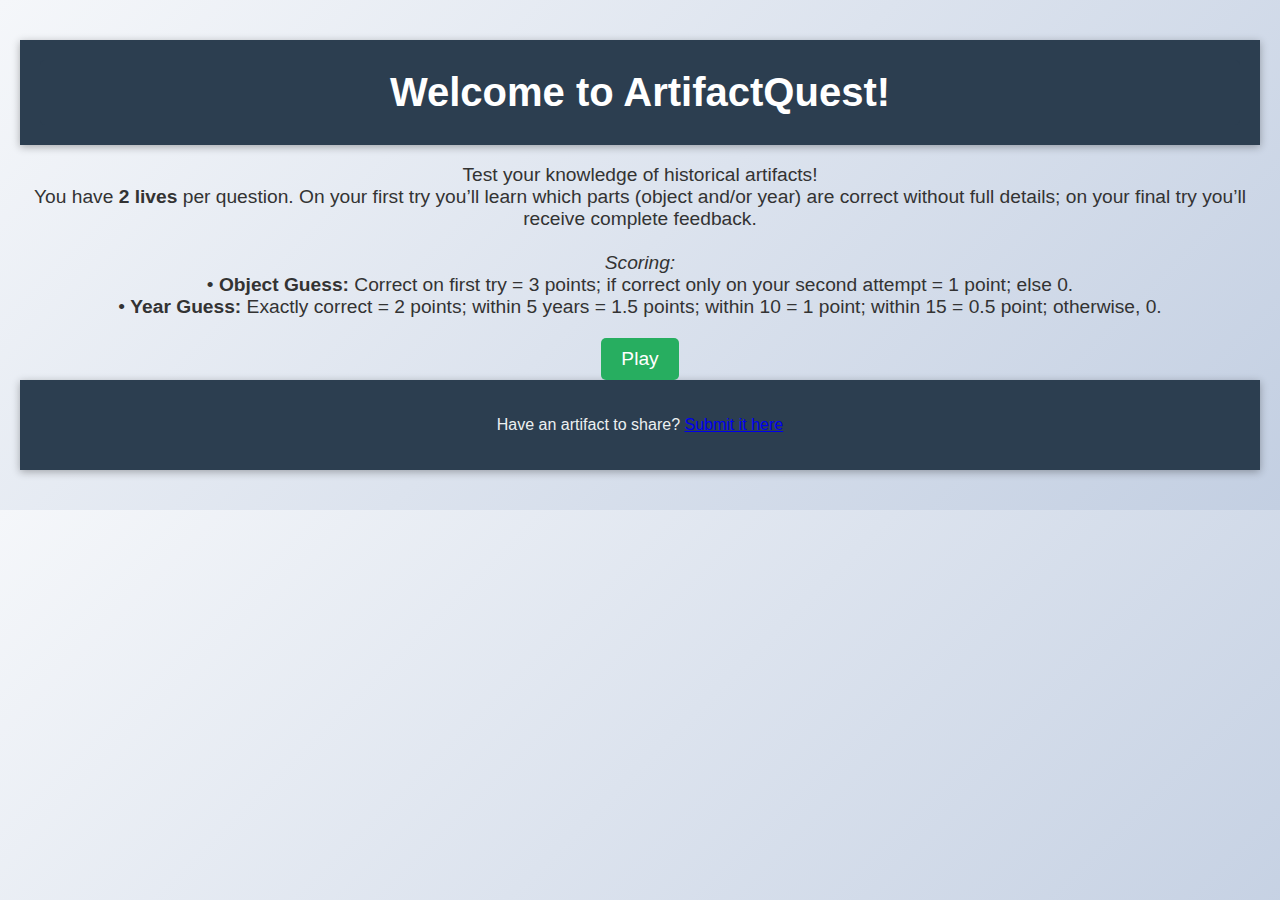
<file: index.html>
<!DOCTYPE html>
<html lang="en">
<head>
  <meta charset="UTF-8">
  <meta name="viewport" content="width=device-width, initial-scale=1">
  <title>ArtifactQuest - Home</title>
  <link rel="stylesheet" href="styles.css">
</head>
<body>
  <!-- Home/Landing Page -->
  <div id="home-screen">
    <header class="home-header">
      <h1>Welcome to ArtifactQuest!</h1>
    </header>
    <div id="home-content">
      <p>
        Test your knowledge of historical artifacts!<br>
        You have <strong>2 lives</strong> per question. On your first try you’ll learn which parts (object and/or year) are correct without full details; on your final try you’ll receive complete feedback.<br><br>
        <em>Scoring:</em><br>
        • <strong>Object Guess:</strong> Correct on first try = 3 points; if correct only on your second attempt = 1 point; else 0.<br>
        • <strong>Year Guess:</strong> Exactly correct = 2 points; within 5 years = 1.5 points; within 10 = 1 point; within 15 = 0.5 point; otherwise, 0.
      </p>
      <!-- Navigation to game settings -->
      <button id="play-button" onclick="window.location.href='game-settings.html'">Play</button>
    </div>
    <footer>
      <p>
        Have an artifact to share?
        <a href="https://forms.gle/UxLYtJvUgnRF4edk9" target="_blank">Submit it here</a>
      </p>
    </footer>
  </div>
</body>
</html>
</file>
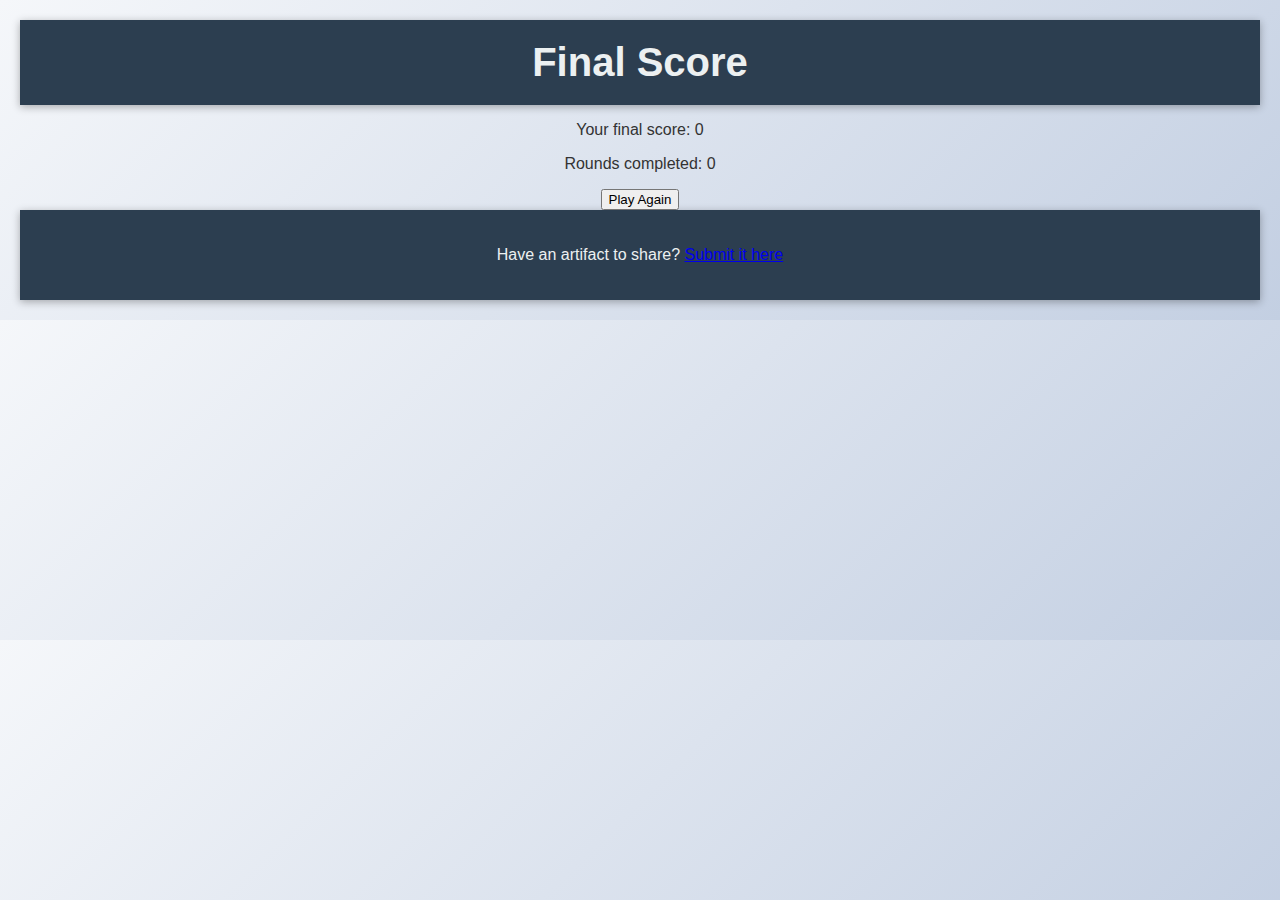
<file: finalscore.html>
<!DOCTYPE html>
<html lang="en">
<head>
  <meta charset="UTF-8">
  <meta name="viewport" content="width=device-width, initial-scale=1">
  <title>ArtifactQuest - Final Score</title>
  <link rel="stylesheet" href="styles.css">
  <script>
    document.addEventListener("DOMContentLoaded", function () {
      const score = localStorage.getItem("score") || 0;
      const rounds = localStorage.getItem("roundCount") || 0;
      document.getElementById("final-score").innerText = score;
      document.getElementById("final-rounds").innerText = rounds;
    });
    function playAgain() {
      localStorage.setItem("score", "0");
      localStorage.setItem("roundCount", "0");
      localStorage.setItem("usedQuestions", JSON.stringify([]));
      window.location.href = "index.html";
    }
  </script>
</head>
<body>
  <header>
    <h1>Final Score</h1>
  </header>
  <div id="final-score-content">
    <p>Your final score: <span id="final-score">0</span></p>
    <p>Rounds completed: <span id="final-rounds">0</span></p>
    <button onclick="playAgain()">Play Again</button>
  </div>
  <footer>
    <p>
      Have an artifact to share?
      <a href="https://forms.gle/UxLYtJvUgnRF4edk9" target="_blank">Submit it here</a>
    </p>
  </footer>
</body>
</html>
</file>
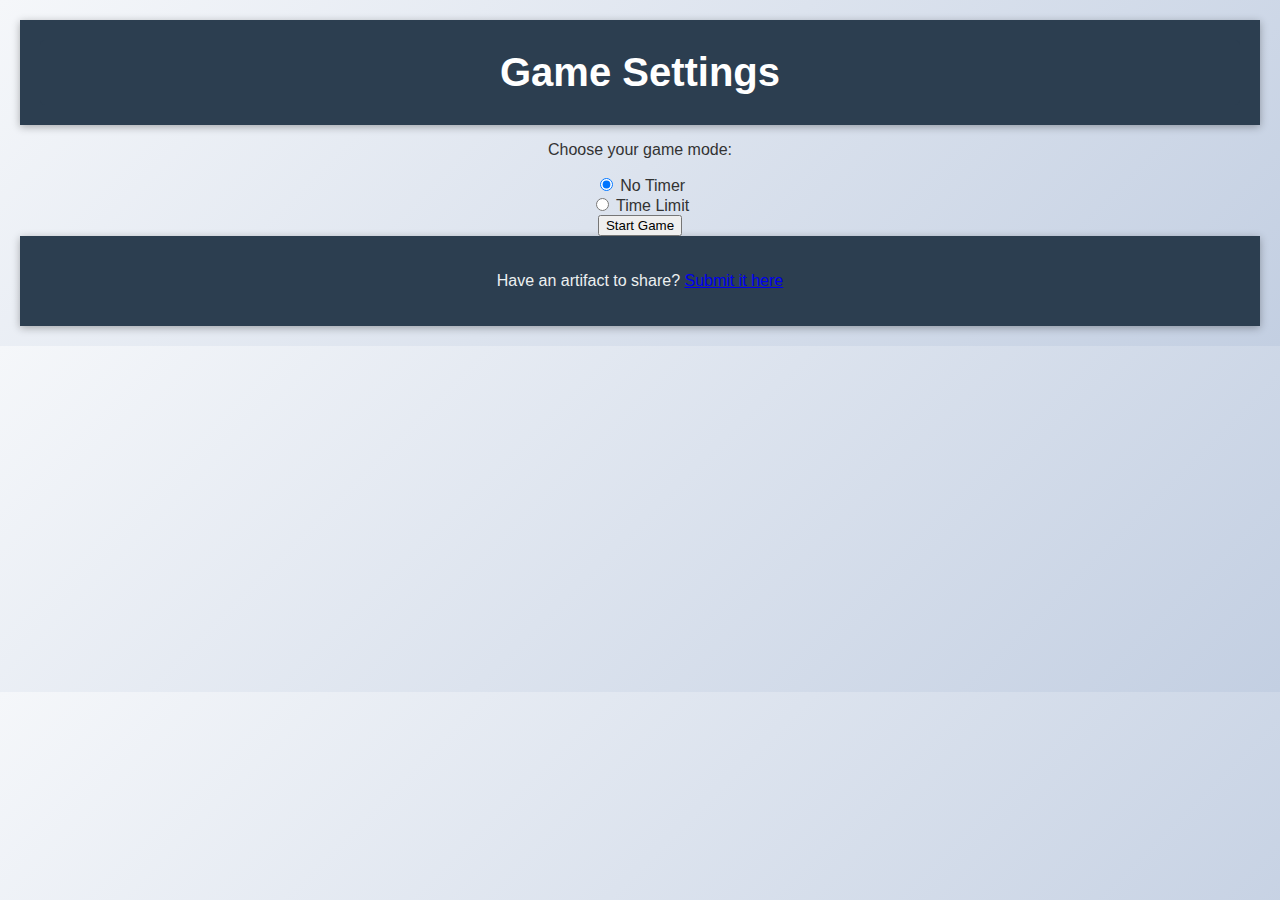
<file: game-settings.html>
<!DOCTYPE html>
<html lang="en">
<head>
  <meta charset="UTF-8">
  <meta name="viewport" content="width=device-width, initial-scale=1">
  <title>ArtifactQuest - Game Settings</title>
  <link rel="stylesheet" href="styles.css">
  <script>
    document.addEventListener('DOMContentLoaded', function() {
      const noTimerRadio = document.getElementById('noTimer');
      const timeLimitRadio = document.getElementById('timeLimit');
      const timeLimitContainer = document.getElementById('time-limit-container');
      noTimerRadio.addEventListener('change', function() {
        if(this.checked){ timeLimitContainer.style.display="none"; }
      });
      timeLimitRadio.addEventListener('change', function() {
        if(this.checked){ timeLimitContainer.style.display="block"; }
      });
    });
    function startGame() {
      const timerOption = document.querySelector('input[name="timer"]:checked').value;
      localStorage.setItem("timerOption", timerOption);
      if(timerOption === "timeLimit"){
        const timeValue = document.getElementById('time-slider').value;
        localStorage.setItem("timeLimitValue", timeValue);
      } else {
        localStorage.removeItem("timeLimitValue");
      }
      // Initialize game state
      localStorage.setItem("score", "0");
      localStorage.setItem("roundCount", "0");
      localStorage.setItem("usedQuestions", JSON.stringify([]));
      // Navigate to Round One.
      window.location.href = "roundone.html?referrer=true";
    }
  </script>
</head>
<body>
  <header class="home-header">
    <h1>Game Settings</h1>
  </header>
  <div id="settings-content">
    <p>Choose your game mode:</p>
    <div>
      <input type="radio" id="noTimer" name="timer" value="noTimer" checked>
      <label for="noTimer">No Timer</label>
    </div>
    <div>
      <input type="radio" id="timeLimit" name="timer" value="timeLimit">
      <label for="timeLimit">Time Limit</label>
    </div>
    <div id="time-limit-container" style="display:none;">
      <label for="time-slider">Select Time Limit (seconds):</label>
      <input type="range" id="time-slider" min="30" max="90" value="60" step="5" oninput="document.getElementById('time-display').innerText = this.value;">
      <span id="time-display">60</span> seconds
    </div>
    <button onclick="startGame()">Start Game</button>
  </div>
  <footer>
    <p>
      Have an artifact to share?
      <a href="https://forms.gle/UxLYtJvUgnRF4edk9" target="_blank">Submit it here</a>
    </p>
  </footer>
</body>
</html>
</file>
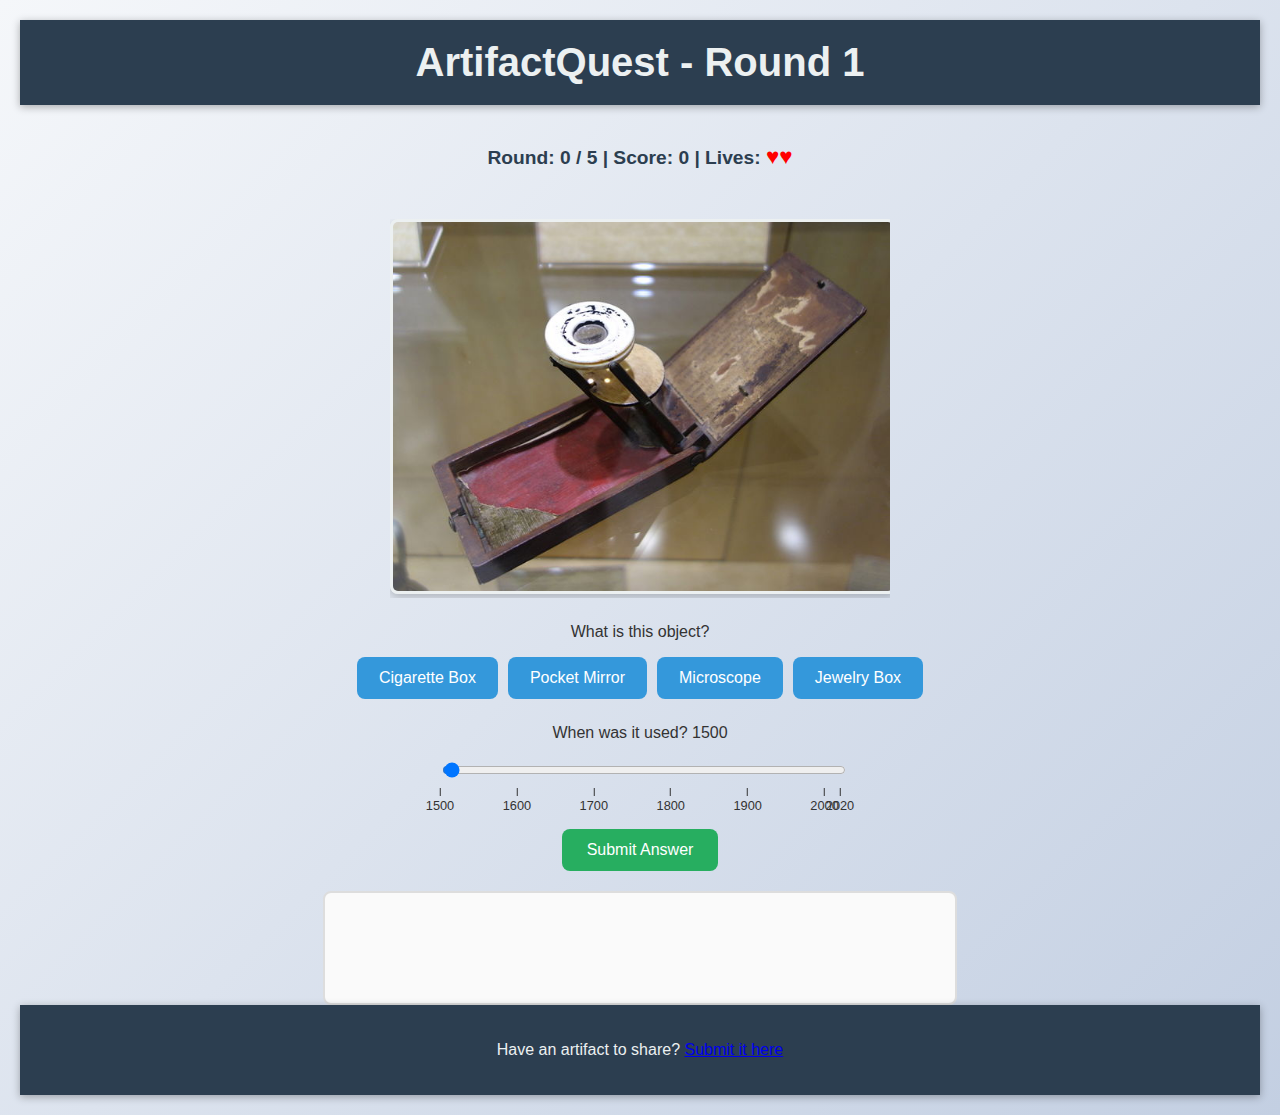
<file: roundfive.html>
<!DOCTYPE html>
<html lang="en">
<head>
  <meta charset="UTF-8">
  <meta name="viewport" content="width=device-width, initial-scale=1">
  <title>ArtifactQuest - Round</title>
  <link rel="stylesheet" href="styles.css">
  <!-- Include shared round logic -->
  <script src="round.js" defer></script>
</head>
<body>
  <header>
    <!-- Leave header empty so round.js can update it dynamically -->
    <h1 id="round-header"></h1>
  </header>
  <div id="scoreboard">
    <p>
      Round: <span id="round-display">0</span> / 5 | 
      Score: <span id="score-display">0</span> | 
      Lives: <span id="lives-display">♥♥</span>
    </p>
    <!-- Timer display -->
    <p id="timer-display" style="font-size: 1.2rem; color: red;"></p>
  </div>
  <div id="loading">Loading...</div>
  <main id="main-content" style="display:none;">
    <div id="artifact-container">
      <img id="artifact-image" src="" alt="Artifact Image">
    </div>
    <section id="choice-container">
      <p>What is this object?</p>
      <div id="choices"></div>
    </section>
    <section id="time-container">
      <p>When was it used? <span id="year-display"></span></p>
      <div class="slider-container">
        <input type="range" id="year-slider" min="1500" max="2020" step="1">
        <div id="slider-ticks">
          <span class="tick" style="left: 0%;">1500</span>
          <span class="tick" style="left: 19.23%;">1600</span>
          <span class="tick" style="left: 38.46%;">1700</span>
          <span class="tick" style="left: 57.69%;">1800</span>
          <span class="tick" style="left: 76.92%;">1900</span>
          <span class="tick" style="left: 96.15%;">2000</span>
          <span class="tick" style="left: 100%;">2020</span>
        </div>
      </div>
    </section>
    <button id="submit-btn">Submit Answer</button>
    <div id="feedback"></div>
  </main>
  <footer>
    <p>
      Have an artifact to share?
      <a href="https://forms.gle/UxLYtJvUgnRF4edk9" target="_blank">Submit it here</a>
    </p>
  </footer>
</body>
</html>
</file>
<file: styles.css>
/* Global Styles */
body {
  font-family: 'Segoe UI', Tahoma, Geneva, Verdana, sans-serif;
  text-align: center;
  margin: 0;
  padding: 20px;
  background: linear-gradient(135deg, #f5f7fa, #c3cfe2);
  color: #333;
}

header, footer {
  background-color: #2c3e50;
  color: #ecf0f1;
  padding: 20px;
  box-shadow: 0 2px 8px rgba(0,0,0,0.3);
}
header h1 {
  margin: 0;
  font-size: 2.5rem;
}

/* Home Screen Specific Header */
.home-header h1 {
  color: #ffffff;
  background-color: #2c3e50;
  padding: 10px;
  border-radius: 5px;
}

/* Home/Landing Screen Styles */
#home-screen {
  text-align: center;
  margin: 20px auto;
}
#home-content p {
  font-size: 1.2rem;
  margin-bottom: 20px;
}
#play-button {
  padding: 10px 20px;
  font-size: 1.2rem;
  cursor: pointer;
  background-color: #27ae60;
  color: #fff;
  border: none;
  border-radius: 5px;
}
#play-button:hover {
  background-color: #1e8449;
}

/* Game Screen Styles */
#instructions {
  background-color: #e0e0e0;
  padding: 15px;
  margin: 15px auto;
  width: 90%;
  border-radius: 8px;
  font-size: 1.1rem;
  color: #333;
}
#scoreboard {
  margin: 10px auto;
  padding: 10px;
  width: 90%;
  font-size: 1.2rem;
  font-weight: bold;
  color: #2c3e50;
}
#lives-display {
  font-size: 1.4rem;
  color: red;
}
#loading {
  font-size: 1.8rem;
  font-weight: bold;
  text-align: center;
  margin: 50px auto;
}
#main-content {
  transition: background-color 0.5s;
}

/* Flash Animations */
@keyframes flashCorrect {
  0% { background-color: transparent; }
  50% { background-color: #b6e1ab; }
  100% { background-color: transparent; }
}
@keyframes flashIncorrect {
  0% { background-color: transparent; }
  50% { background-color: #f7b2b2; }
  100% { background-color: transparent; }
}
.flash-correct {
  animation: flashCorrect 0.5s ease-out;
}
.flash-incorrect {
  animation: flashIncorrect 0.5s ease-out;
}

/* Artifact Display */
#artifact-container {
  margin: 20px auto;
  max-width: 500px;
  overflow: hidden;
}
#artifact-image {
  width: 100%;
  height: auto;
  border: 3px solid #ecf0f1;
  border-radius: 8px;
  object-fit: contain;
  box-shadow: 0 4px 8px rgba(0,0,0,0.2);
  transition: transform 0.2s ease-out;
}

/* Multiple-Choice Options */
#choice-container {
  margin: 25px auto;
}
#choices {
  display: flex;
  justify-content: center;
  gap: 10px;
  flex-wrap: wrap;
}
#choices button {
  padding: 10px 20px;
  font-size: 1rem;
  cursor: pointer;
  border: 2px solid transparent;
  border-radius: 8px;
  background-color: #3498db;
  color: #fff;
  transition: all 0.3s;
}
#choices button.selected {
  border: 2px solid purple;
}
#choices button.correct-final {
  background-color: #4caf50 !important;
  border-color: #2e7d32 !important;
}
#choices button.incorrect-final {
  background-color: #f44336 !important;
  border-color: #c62828 !important;
}

/* Slider Container & Tick Marks */
.slider-container {
  position: relative;
  width: 80%;
  max-width: 400px;
  margin: 0 auto;
}
#year-slider {
  width: 100%;
  border: 2px solid transparent;
  border-radius: 5px;
  transition: border-color 0.3s;
}
#year-slider.slider-active {
  border-color: purple;
}
#year-slider.slider-correct {
  border-color: green;
}
#year-slider.slider-incorrect {
  border-color: red;
}
#slider-ticks {
  position: absolute;
  top: 30px;
  left: 0;
  width: 100%;
}
#slider-ticks .tick {
  position: absolute;
  transform: translateX(-50%);
  font-size: 0.8rem;
  color: #333;
}
#slider-ticks .tick::before {
  content: "";
  display: block;
  width: 1px;
  height: 8px;
  background: #333;
  margin: 0 auto 2px auto;
}

/* Slider Section */
#time-container {
  margin: 25px 0;
}

/* Submit Button */
#submit-btn {
  padding: 12px 25px;
  font-size: 1rem;
  margin: 20px;
  cursor: pointer;
  border: none;
  border-radius: 8px;
  background-color: #27ae60;
  color: white;
  transition: background-color 0.3s;
}
#submit-btn:hover {
  background-color: #1e8449;
}

/* Next/Finish Buttons */
#next-btn, #finish-btn {
  padding: 8px 16px;
  background-color: #27ae60;
  color: #fff;
  border: none;
  border-radius: 5px;
  font-size: 1rem;
  cursor: pointer;
}
#next-btn:hover, #finish-btn:hover {
  background-color: #1e8449;
}

/* Feedback Section */
#feedback {
  margin-top: 25px;
  font-size: 1.3rem;
  min-height: 80px;
  padding: 15px;
  background-color: #fafafa;
  border: 2px solid #ddd;
  border-radius: 8px;
  max-width: 600px;
  margin: 0 auto;
  text-align: left;
}
#feedback .feedback-object {
  font-weight: bold;
}
#feedback .feedback-year {
  font-style: italic;
}
#feedback .feedback-points {
  color: #27ae60;
  font-weight: bold;
}

/* Final Score Page */
#score-summary {
  margin: 30px auto;
  padding: 20px;
  width: 90%;
  max-width: 600px;
  background-color: #fff3cd;
  border: 2px solid #ffeeba;
  border-radius: 10px;
  font-size: 1.4rem;
  color: #856404;
}
#score-summary h2 {
  margin-top: 0;
}
#score-summary button {
  padding: 10px 20px;
  font-size: 1rem;
  cursor: pointer;
  background-color: #27ae60;
  color: #fff;
  border: none;
  border-radius: 5px;
  margin-top: 15px;
}
#score-summary button:hover {
  background-color: #1e8449;
}
</file>
